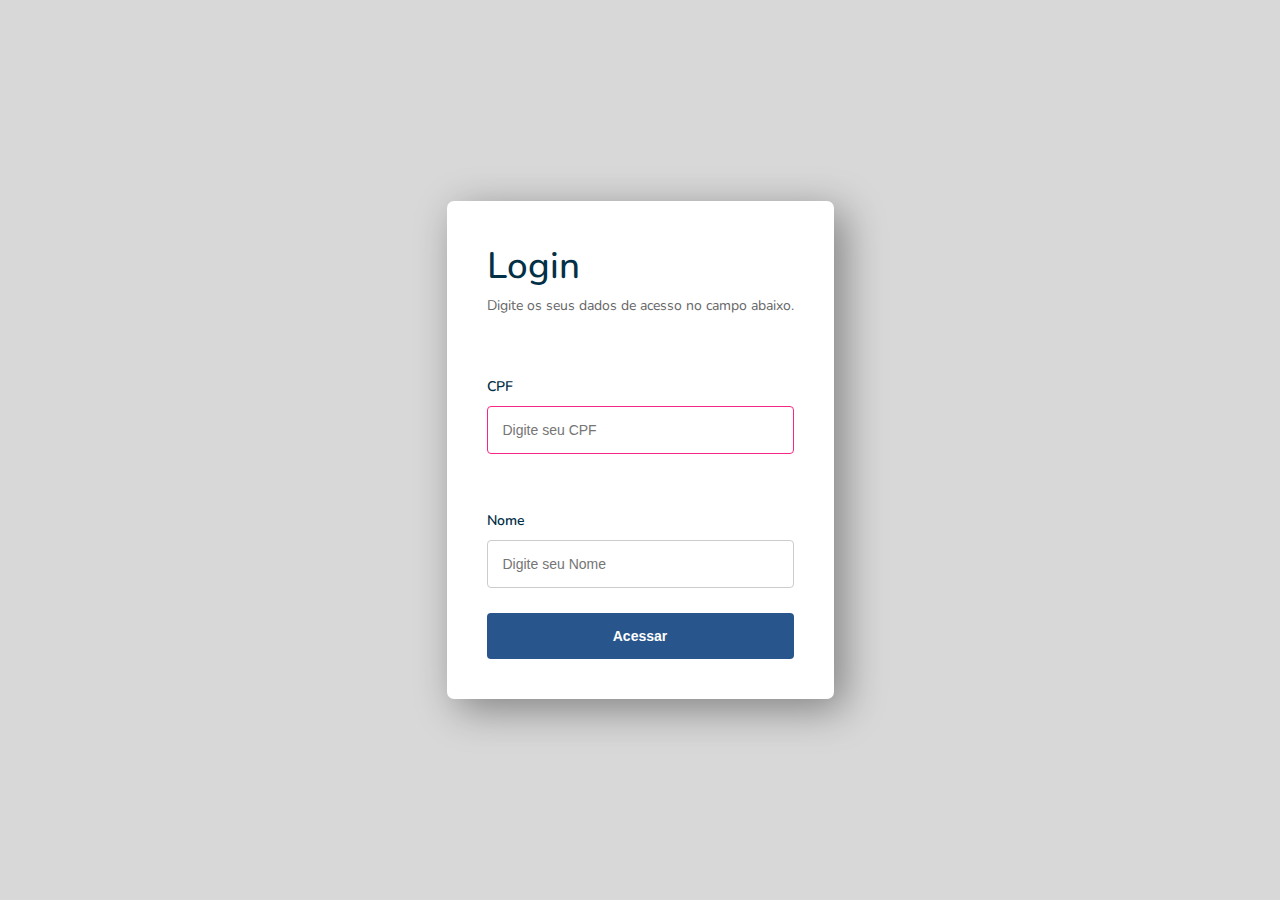
<file: frontend/index.html>
<!DOCTYPE html>
<html lang="en">
<head>
  <meta charset="UTF-8">
  <meta http-equiv="X-UA-Compatible" content="IE=edge">
  <meta name="viewport" content="width=device-width, initial-scale=1.0">

  <link rel="stylesheet" href="css/style.css">

  <title>Document</title>
</head>
<body>

  <div class="message">
    Voce precisa digitar o cpf com 11 digitos numericos e o seu nome completo
  </div>

  <main class="page container container-forms ">
    
    <form action="" class="login" id="login">
      <h1>Login</h1>
      
      <p class="datails">Digite os seus dados de acesso no campo abaixo.</p>
      
      <label for="cpf">CPF</label>
      <p class="invalid invalid-cpf">Preencha o campo com um cpf válido (somente números)</p>
      
      <input type="text" required placeholder="Digite seu CPF" class="cpf" id="cpf" name="cpf" autofocus="true" />
      
      <label for="name">Nome</label>
      <p class="invalid invalid-name">Preencha o seu nome completo</p>
      
      <input type="text" required placeholder="Digite seu Nome" id="name" name="name" />
      
      <button  class="button" type="submit">
        Acessar
      </button>
  </form>


    <form action="" class="specialty" id="specialty"></form>

    <!-- <div class="div" style="display:  none;">
      <input type="range" id="vol" name="vol" min="0" max="50">
    <input type="submit" value="Submit">
    </div> -->
    

  </main>

  <script src="js/fecth.js"></script>
  <script src="js/main.js"></script>
</body>
</html>
</file>
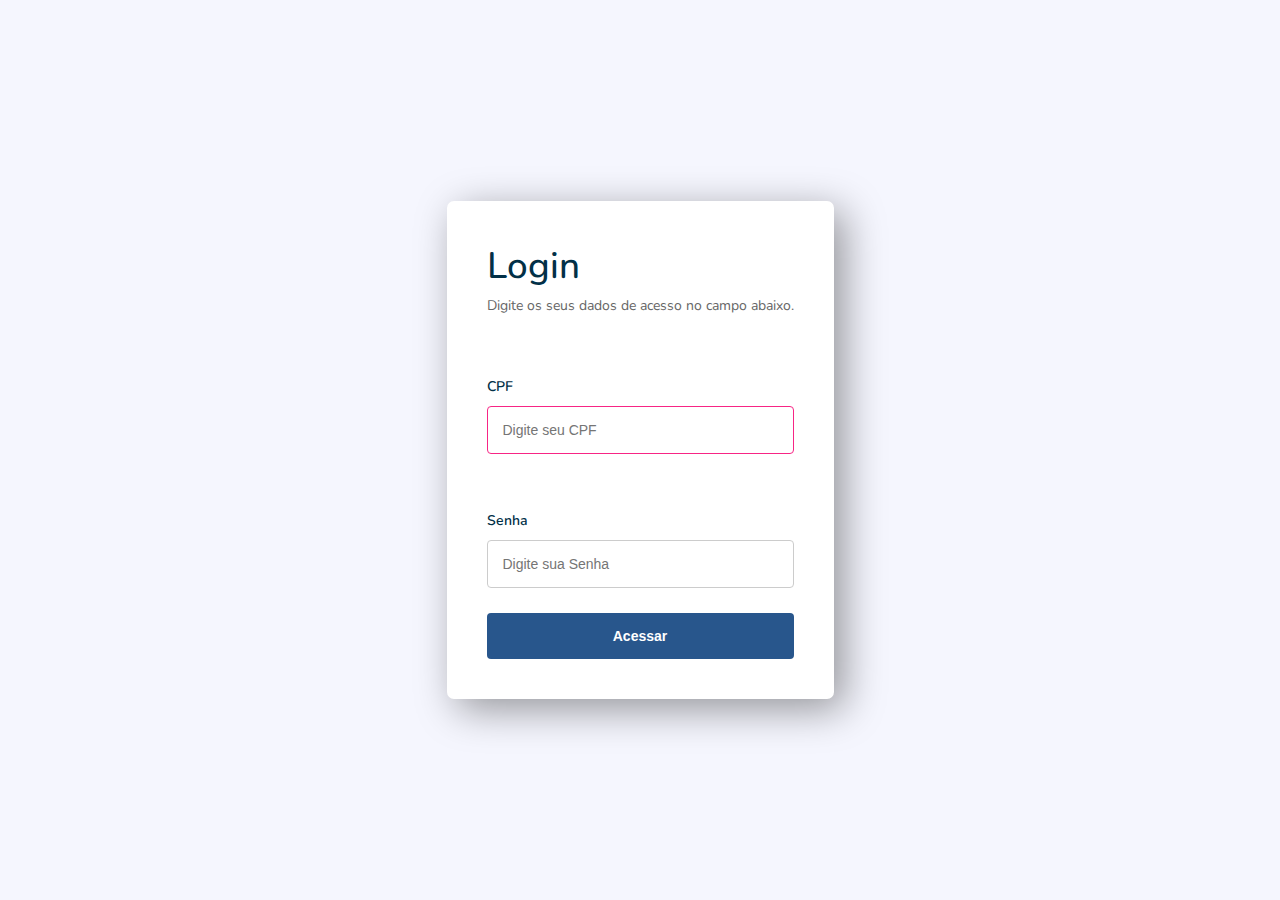
<file: frontend/admin/index.html>
<!DOCTYPE html>
<html lang="en">
<head>
  <meta charset="UTF-8">
  <meta http-equiv="X-UA-Compatible" content="IE=edge">
  <meta name="viewport" content="width=device-width, initial-scale=1.0">

  <link rel="stylesheet" href="css/style.css">

  <title>Login</title>
</head>
<body>

  <!-- <div class="message">
    
  </div> -->

  <main class="page container container-forms ">
    
    <form action="" class="login" id="login">
      <h1>Login</h1>
      
      <p class="datails">Digite os seus dados de acesso no campo abaixo.</p>
      
      <label for="cpf">CPF</label>
      <p class="invalid invalid-cpf">Preencha o campo com um cpf válido (somente números)</p>
      
      <input type="text" required placeholder="Digite seu CPF" class="cpf" id="cpf" name="cpf" autofocus="true" />
      
      <label for="password">Senha</label>
      <p class="invalid invalid-password">Insira a sua senha</p>
      
      <input type="text" required placeholder="Digite sua Senha" id="password" name="password" />
      
      <button  class="button" type="submit">
        Acessar
      </button>
  </form>


    <form action="" class="specialty" id="specialty"></form>


    

  </main>

  <script src="js/fecth.js"></script>
  <script src="js/main.js"></script>
</body>
</html>
</file>
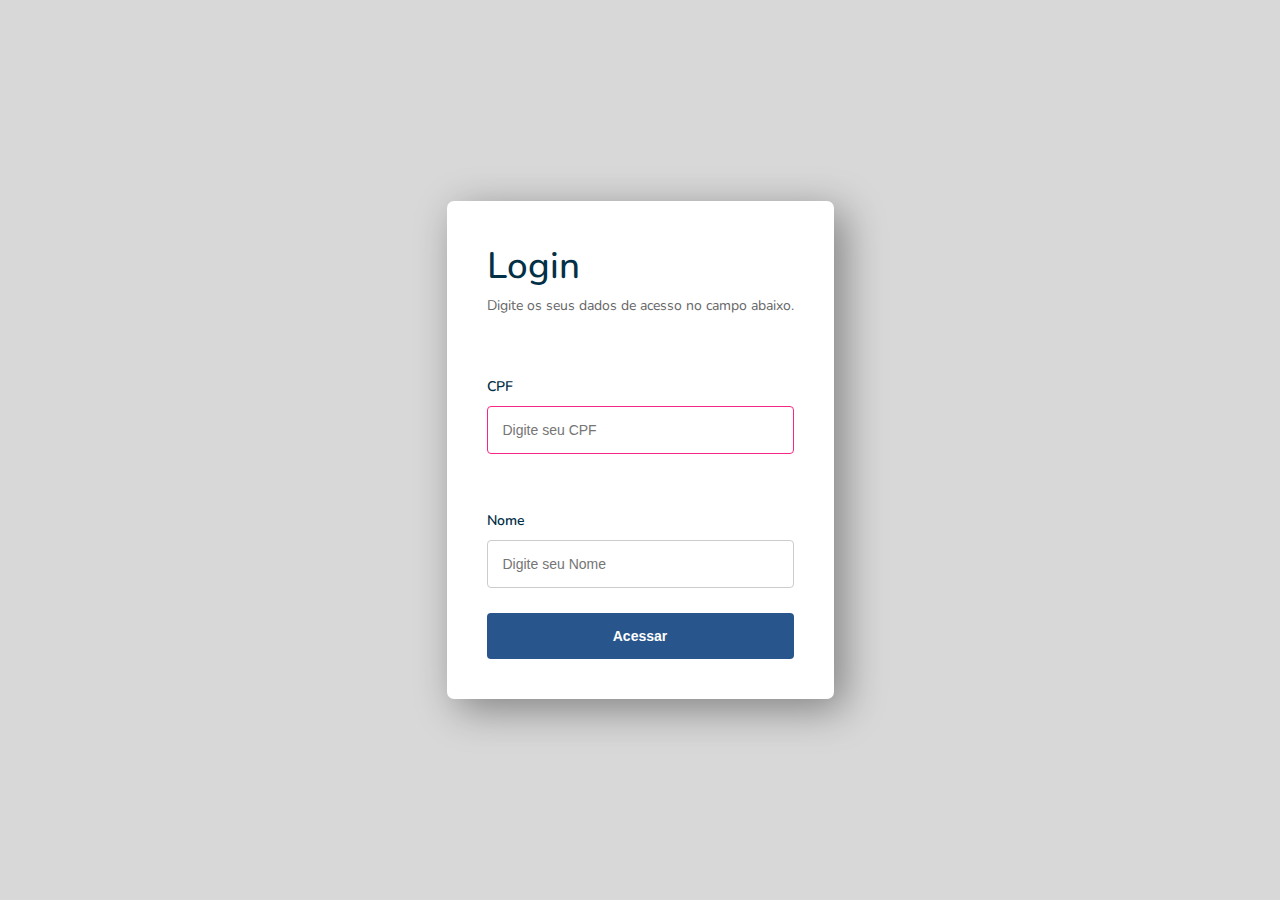
<file: frontend/patient/index.html>
<!DOCTYPE html>
<html lang="en">
<head>
  <meta charset="UTF-8">
  <meta http-equiv="X-UA-Compatible" content="IE=edge">
  <meta name="viewport" content="width=device-width, initial-scale=1.0">

  <link rel="stylesheet" href="css/style.css">

  <title>Login</title>
</head>
<body>

  <div class="message">
    Voce precisa digitar o cpf com 11 digitos numericos e o seu nome completo
  </div>

  <main class="page container container-forms ">
    
    <form action="" class="login" id="login">
      <h1>Login</h1>
      
      <p class="datails">Digite os seus dados de acesso no campo abaixo.</p>
      
      <label for="cpf">CPF</label>
      <p class="invalid invalid-cpf">Preencha o campo com um cpf válido (somente números)</p>
      
      <input type="text" required placeholder="Digite seu CPF" class="cpf" id="cpf" name="cpf" autofocus="true" />
      
      <label for="name">Nome</label>
      <p class="invalid invalid-name">Preencha o seu nome completo</p>
      
      <input type="text" required placeholder="Digite seu Nome" id="name" name="name" />
      
      <button  class="button" type="submit">
        Acessar
      </button>
  </form>


    <form action="" class="specialty" id="specialty"></form>

    <section class="success-screen">
      <h2>Agradecemos pelo seu feedback!</h2>
      <div>
        <img src="images/ok-1.png" alt="">
      </div>
    </section>
    

  </main>

  <script src="js/fecth.js"></script>
  <script src="js/main.js"></script>
</body>
</html>
</file>
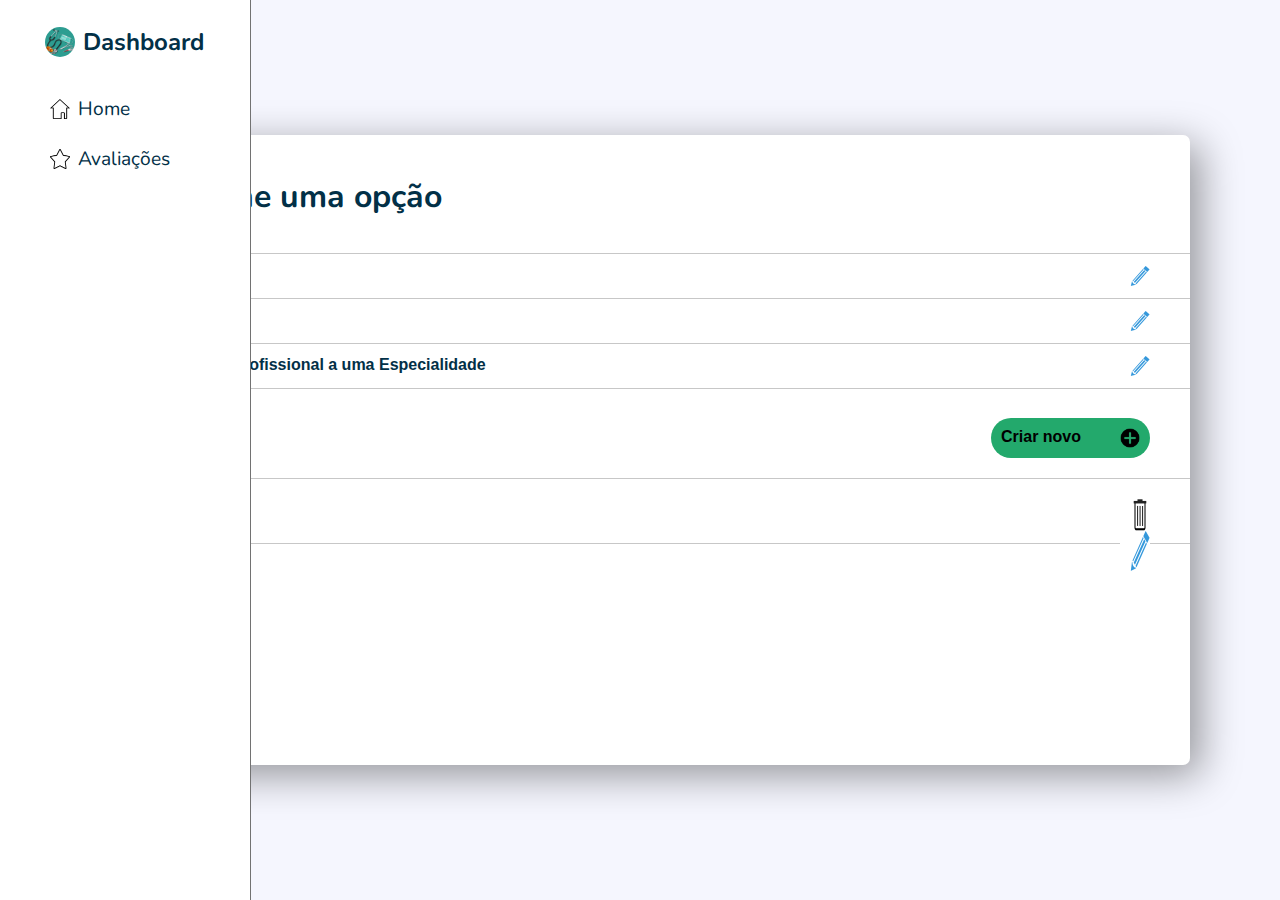
<file: frontend/admin/dashboard.html>
<!DOCTYPE html>
<html lang="en">

<head>
  <meta charset="UTF-8">
  <meta http-equiv="X-UA-Compatible" content="IE=edge">
  <meta name="viewport" content="width=device-width, initial-scale=1.0">

  <link rel="stylesheet" href="css/style.css">

  <title>Login</title>
</head>

<body>

  <aside class="sidebar">
    <ul>
      <li class="flex logo">
        <img src="img/logo-1.png" alt="">
        <span>Dashboard</span>
      </li>
      <li class="flex cursor">
        <img src="img/home.png" alt="">
        <span>Home</span>
      </li>

      <li class="flex cursor">
        <img src="img/star.png" alt="">
        <span>Avaliações</span>
      </li>
    </ul>
  </aside>

  <header class="header"></header>

  <main class="main-dashboard">
    <section class="select-data">
      <form action="" class="form select-data-form">
        <h2>Selecione uma opção</h2>
        <div class="select-data-wrapper">
          <ul>
            <li>
              <button class="button button-specialty">
                
                <p>Especialidade</p>
                <img src="img/edit.png" alt="">
              </button>

            </li>
            <li>
              <button class="button button-professional">
                <p>Profissionais</p>
                <img src="img/edit.png" alt="">
              </button>
            </li>
            <li>
              <button class="button button-con-professioanl">
                <p>Conectar um Profissional a uma Especialidade</p>
                <img src="img/edit.png" alt="">
              </button>

            </li>
            <li></li>
          </ul>
        </div>


        <div class="edit-data">
          <div class="add-data">
            <button class="button">
              <p>Criar novo</p>
              <img src="img/add.png" alt="">
            </button>
          </div>
          <ul>
            <li>
              <div class="edit">
dd
                <div>
                  <button class="delete-item button">
                    <img src="img/delete.png" alt="">
                  </button>
                  <button class="edit-item button">
                    <img src="img/edit.png" alt="">
                  </button>
                </div>
              </div>

            </li>
            <li></li>
          </ul>
        </div>

      </form>

    </section>
  </main>

  <footer></footer>

  <script src="js/fecth.js"></script>
  <script src="js/dashboard.js"></script>
    <!-- <script src="js/main.js"></script> -->
</body>

</html>
</file>
<file: frontend/css/style.css>
@import url('https://fonts.googleapis.com/css2?family=Nunito:wght@400;500;600&display=swap');

* {
    margin: 0;
  padding: 0;
  box-sizing: border-box;
  /* font-size: 1rem; */
}

body {
    font-family: 'Nunito', sans-serif;
    margin: 0;
    padding: 0;
    color: #023047;
    height: 100%;
}

.message {
    display: none;
}

.page {
    display: flex;
    flex-direction: column;
    align-items: center;
    align-content: center;
    justify-content: center;
    width: 100%;
    height: 100vh;
    background-color: #d8d8d8;
}

.login,
.specialty {
    display: flex;
    flex-direction: column;
    background-color: #fff;
    border-radius: 7px;
    padding: 40px;
    box-shadow: 10px 10px 40px rgba(0, 0, 0, 0.4);
    gap: 5px
}

.areaLogin img {
    width: 420px;
}

.login h1 {
    padding: 0;
    margin: 0;
    font-weight: 500;
    font-size: 2.3em;
}

.login .datails {
    margin-bottom: 25px;
}

.login .datails,
.login .invalid {
    display: inline-block;
    font-size: 14px;
    color: #666;
}

.login .invalid-cpf,
.login .invalid-name {
    color: rgb(192, 0, 0);
    display: none;
}

.login input,
.login button,
.specialty button {
    padding: 15px;
    font-size: 14px;

    border: 1px solid #ccc;
    border-radius: 4px;

    margin-bottom: 20px;
    margin-top: 5px;

    transition: all linear 160ms;
    outline: none;
}


.login input:focus {
    border: 1px solid #f72585;
}

.login label {
    font-size: 14px;
    font-weight: 600;
}

.login a {
    display: inline-block;
    margin-bottom: 20px;

    font-size: 13px;
    color: #555;

    transition: all linear 160ms;
}

.login a:hover {
    color: #f72585;
}

.button {
    font-size: 1.5rem;
    font-weight: 600;

    transition: all linear 160ms;

    cursor: pointer;

    border: none !important;
    margin: 0 !important;

    color: #fff;
    background-color: #28568C;

}

.button:hover {
    transform: scale(1.05);
    background-color: #224a79;
}

.required {
    border-color: #fd0000;
}

section {
    width: 100%;
}

.specialty {
    width: 98%;
    max-width: 800px;
    /* padding: 0 1rem; */
    margin: 0 auto ;
    display: none;
    justify-content: center;
}

.specialty h2,
.specialty h3 {
    text-align: center;
    max-width: 600px;
}

.specialty button {
    /* display: none; */
    margin-bottom: 50px;
}

h2 {
    font-size: 2rem;
}

select {
    font-size: 1.1rem;
    font-weight: normal;

    transition: all linear 160ms;

    cursor: pointer;

    border: none !important;
    margin: 0 !important;

    /* color: #fff; */
    /* background-color: #f72585; */
}


label {
    font-size: 1.2rem;
    margin-top: 2rem;
}

textarea {
    height : 90px;
    margin-bottom: 2rem;
}
</file>
<file: frontend/admin/css/style.css>
@import url('https://fonts.googleapis.com/css2?family=Nunito:wght@400;500;600&display=swap');

* {
    margin: 0;
  padding: 0;
  box-sizing: border-box;
}

html, body {
    height: 100%;
}

body {
    font-family: 'Nunito', sans-serif;
    margin: 0;
    padding: 0;
    color: #023047;
    background-color: #F5F6FE;

}

li {
    list-style: none;
    padding: 12px 0;
}

.flex {
    display: flex;
    align-items: center;
}

.message {
    position: fixed;
    top: 3rem;
    left: calc(50% - 150px);
    
    width: 300px;
    padding: 20px;

    background-color: rgb(231, 198, 198);

    border-radius: 8px;


}

.message p {
    color: rgb(161, 0, 0);
    font-size: 1.5rem;
}


.disabled {
    display: none;
}

.page {
    
    display: flex;
    flex-direction: column;
    align-items: center;
    align-content: center;
    justify-content: center;
    width: 100%;
    height: 100vh;
    background-color: #F5F6FE;
}

.form,
.login,
.specialty {
    display: flex;
    flex-direction: column;
    background-color: #fff;
    border-radius: 7px;
    padding: 40px;
    box-shadow: 10px 10px 40px rgba(0, 0, 0, 0.4);
    gap: 5px
}

.areaLogin img {
    width: 420px;
}

.login h1 {
    padding: 0;
    margin: 0;
    font-weight: 500;
    font-size: 2.3em;
}

.login .datails {
    margin-bottom: 25px;
}

.login .datails,
.login .invalid {
    display: inline-block;
    font-size: 14px;
    color: #666;
}

.login .invalid-cpf,
.login .invalid-password {
    color: rgb(192, 0, 0);
    display: none;
}

.login input,
.login button,
.specialty button {
    padding: 15px;
    font-size: 14px;

    border: 1px solid #ccc;
    border-radius: 4px;

    margin-bottom: 20px;
    margin-top: 5px;

    transition: all linear 160ms;
    outline: none;
}


.login input:focus {
    border: 1px solid #f72585;
}

.login label {
    font-size: 14px;
    font-weight: 600;
}

.login a {
    display: inline-block;
    margin-bottom: 20px;

    font-size: 13px;
    color: #555;

    transition: all linear 160ms;
}

.login a:hover {
    color: #f72585;
}

.button {
    font-size: 1.5rem;
    font-weight: 600;

    transition: all linear 160ms;

    cursor: pointer;

    border: none !important;
    margin: 0 !important;

    color: #fff;
    background-color: #28568C;

}

.button:hover {
    transform: scale(1.05);
    background-color: #224a79;
}

.required {
    border-color: #fd0000;
}

section {
    width: 100%;
}

.specialty {
    width: 98%;
    max-width: 800px;
    margin: 0 auto ;
    display: none;
    justify-content: center;
}

.specialty h2,
.specialty h3 {
    text-align: center;
    max-width: 600px;
}

.specialty button {
    margin-bottom: 50px;
}

h2 {
    font-size: 2rem;
}

select {
    font-size: 1.1rem;
    font-weight: normal;

    transition: all linear 160ms;

    cursor: pointer;

    border: none !important;
    margin: 0 !important;

}


label {
    font-size: 1.2rem;
    margin-top: 2rem;
}

textarea {
    height : 90px;
    margin-bottom: 2rem;
}


.sidebar {
    display: flex;
    justify-content: center;
    min-width: 250px;
    height: 100vh;
    
    border-right: 1px solid rgb(114, 114, 114);
    background-color: #FFFFFF;

    position: fixed;
    top: 0;
    left: 0;
}


li.cursor, li.logo {
    padding-left: 50px;
}

li.cursor {
    width:250px;
    cursor:pointer;
}


li.cursor:hover {
    cursor:pointer;
    color: #23A96C;
    background-color: #EDFDF6;
}


.sidebar .logo img {
    padding: 15px 0;
    margin-left: -5px;
    width: 30px;
    border-radius: 50%;
}

.sidebar .logo span {
    font-weight: bold;
    font-size: 1.5rem;
}


.sidebar img {
    width: 20px;
    margin-right: 8px;
}


.sidebar span {
    font-size: 1.2rem;
}


.main-dashboard {
    max-width: 1100px;
    margin: 0 auto;
    height: 100%;
    display: flex;
    justify-content: center;
    align-items: center;
}

.select-data {
    max-width: 1100px;
    height: 70%;
    display: flex;
    justify-content: center;
    align-items: center;
}

.select-data h2 {
    padding-left: 40px;
    margin-bottom: 30px;
}

.select-data img {
    width: 20px;
    margin-left: 10px;
}

.select-data-form {
    width:100%;
    min-height:100%;
    padding-left: 0;
    padding-right: 0;
}

.select-data-form li {
    border-top: 1px solid  #c7c7c7;
    padding-left: 40px;
    padding-right: 40px;

    
    /* border-bottom: 1px solid  #555; */
}

.select-data-form .edit, 
.select-data-form .button
{
    width: 100%;
    height: 100%;
    background-color: #fff;
    color: #023047;
    text-align: start;
    /* padding-left: 40px;
    padding-right: 40px; */
    font-size: 1rem;
    display: flex;
    justify-content: space-between;
}

.select-data-form .edit:hover,
.select-data-form .button:hover 
{
    /* font-size: 1.3rem; */
    transform: scale(1.02);
}

.add-data {
    width: 100%;
    display:flex;
    padding-right: 40px;
    margin-bottom: 20px;
    justify-content: end;
}

.add-data .button {
    border-radius: 20px;
    padding: 10px;
    color: #000;
    background-color: #23A96C;
    width: 15%;
}
</file>
<file: frontend/patient/css/style.css>
@import url('https://fonts.googleapis.com/css2?family=Nunito:wght@400;500;600&display=swap');

* {
    margin: 0;
  padding: 0;
  box-sizing: border-box;
  /* font-size: 1rem; */
}

body {
    font-family: 'Nunito', sans-serif;
    margin: 0;
    padding: 0;
    color: #023047;
    height: 100%;
}

.message {
    display: none;
}

.page {
    display: flex;
    flex-direction: column;
    align-items: center;
    align-content: center;
    justify-content: center;
    width: 100%;
    height: 100vh;
    background-color: #d8d8d8;
}

.login,
.specialty {
    display: flex;
    flex-direction: column;
    background-color: #fff;
    border-radius: 7px;
    padding: 40px;
    box-shadow: 10px 10px 40px rgba(0, 0, 0, 0.4);
    gap: 5px
}

.areaLogin img {
    width: 420px;
}

.login h1 {
    padding: 0;
    margin: 0;
    font-weight: 500;
    font-size: 2.3em;
}

.login .datails {
    margin-bottom: 25px;
}

.login .datails,
.login .invalid {
    display: inline-block;
    font-size: 14px;
    color: #666;
}

.login .invalid-cpf,
.login .invalid-name {
    color: rgb(192, 0, 0);
    display: none;
}

.login input,
.login button,
.specialty button {
    padding: 15px;
    font-size: 14px;

    border: 1px solid #ccc;
    border-radius: 4px;

    margin-bottom: 20px;
    margin-top: 5px;

    transition: all linear 160ms;
    outline: none;
}


.login input:focus {
    border: 1px solid #f72585;
}

.login label {
    font-size: 14px;
    font-weight: 600;
}

.login a {
    display: inline-block;
    margin-bottom: 20px;

    font-size: 13px;
    color: #555;

    transition: all linear 160ms;
}

.login a:hover {
    color: #f72585;
}

.button {
    font-size: 1.5rem;
    font-weight: 600;

    transition: all linear 160ms;

    cursor: pointer;

    border: none !important;
    margin: 0 !important;

    color: #fff;
    background-color: #28568C;

}

.button:hover {
    transform: scale(1.05);
    background-color: #224a79;
}

.required {
    border-color: #fd0000;
}

section {
    width: 100%;
}

.specialty {
    width: 98%;
    max-width: 800px;
    /* padding: 0 1rem; */
    margin: 0 auto ;
    display: none;
    justify-content: center;
}

.specialty h2,
.specialty h3 {
    text-align: center;
    max-width: 600px;
}

.specialty button {
    /* display: none; */
    margin-bottom: 50px;
}

h2 {
    font-size: 2rem;
}

select {
    font-size: 1.1rem;
    font-weight: normal;

    transition: all linear 160ms;

    cursor: pointer;

    border: none !important;
    margin: 0 !important;

    /* color: #fff; */
    /* background-color: #f72585; */
}


label {
    font-size: 1.2rem;
    margin-top: 2rem;
}

textarea {
    height : 90px;
    margin-bottom: 2rem;
}

.success-screen {
    max-width: 500px;
    margin: 0 auto;
    background-color: #fff;
    padding: 40px;
    border-radius: 10px;
    display: none;
}

.success-screen div {
    width: 100%;
    text-align: center;
}

.success-screen img {
    margin-top: 20px;
    max-width: 100px;
}
</file>
